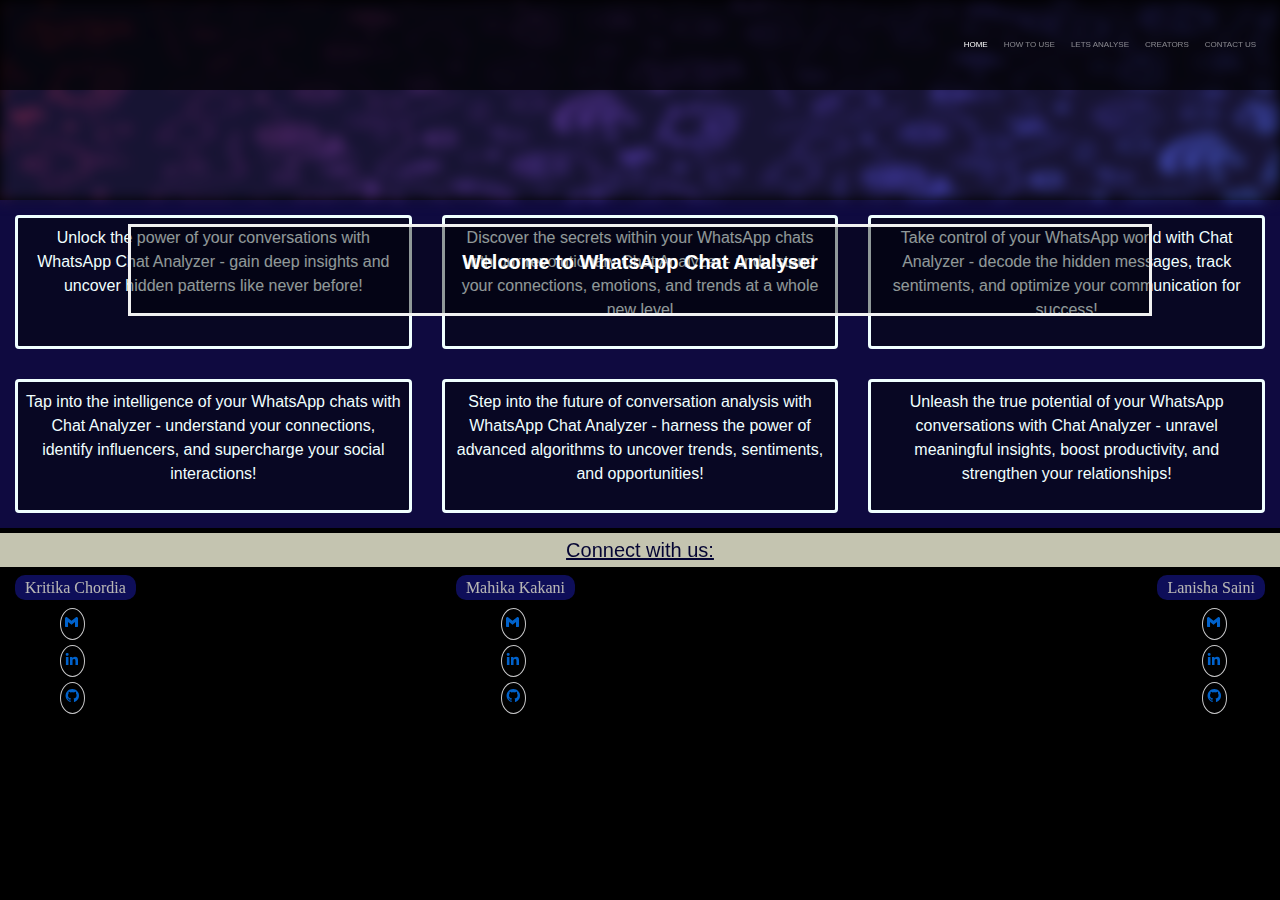
<file: index.html>
<!DOCTYPE html>
<html lang="en">
<head>
    <meta charset="UTF-8">
    <meta http-equiv="X-UA-Compatible" content="IE=edge">
    <meta name="viewport" content="width=device-width, initial-scale=1.0">
    <title>Homepage</title>
    <link rel="stylesheet" href="styles.css">
    <link rel="stylesheet" href="https://cdn.jsdelivr.net/npm/bootstrap@4.0.0/dist/css/bootstrap.min.css" integrity="sha384-Gn5384xqQ1aoWXA+058RXPxPg6fy4IWvTNh0E263XmFcJlSAwiGgFAW/dAiS6JXm" crossorigin="anonymous">
    <link href='https://unpkg.com/boxicons@2.1.4/css/boxicons.min.css' rel='stylesheet'>
    <style>
      body{
        background-color: black;
      }
      .student ul{
        margin: 0%;
      }
      .bg-img{
        max-height: 1920px;
        height: 200px;
        background-image: url("Assets/doodle.jpg");
        background-repeat: repeat;
        background-attachment: fixed;
        background-size: 100% 100%;
        filter: blur(7px);
        -webkit-filter: blur(7px);
      }
      .starter{
        background-color: rgb(0,0,0);
        background-color: rgba(0, 0, 0, 0.399);
        color: white;
        font-size: 20px;
        font-weight: bold;
        border: 3px solid #f1f1f1;
        position: absolute;
        top: 30%;
        left: 50%;
        transform: translate(-50%,-50%);
        z-index: 2;
        width: 80%;
        padding: 20px;
        text-align: center;
      }
      .starter:hover{
        background-color: white;
        color:rgb(19, 11, 62);
        font-size: 30px;
      }
      .intro{
        display: flex;
        background-color: rgb(15, 10, 64);
      }
      .card{
        border: 3px solid;
        margin: 15px;
        padding: 8px;
        width: 33.66%;
        text-align:center;
        color: azure;
        background-color: rgba(8, 7, 34, 0.987);
        font-family: 'Trebuchet MS', 'Lucida Sans Unicode', 'Lucida Grande', 'Lucida Sans', Arial, sans-serif;
      }
      .card:hover{
        background-color: cadetblue;
        color: black;
        font-weight:bold ;
        border: 5px solid black;
        border-radius: 15px;
      }
    </style>
</head>
<body>
    <nav id="navmain"  class="navbar fixed-top navbar-expand navbar-dark">
        <div class="collapse navbar-collapse" id="navbarNav">
          <ul class="nav navbar-nav ml-auto">
            <li class="nav-item active">
              <a class="nav-link" href="index.html">HOME<span class="sr-only">(current)</span></a>
            </li>
            <li class="nav-item">
              <a class="nav-link" href="How_to_use.html">HOW TO USE</a>
            </li>
            <li class="nav-item">
              <a class="nav-link" href="#">LETS ANALYSE</a>
            </li>
            <li class="nav-item">
              <a class="nav-link" href="Creators.html">CREATORS</a>
            </li>
            <li class="nav-item">
              <a class="nav-link" href="Contact_Us.html">CONTACT US</a>
            </li>
          </ul>
        </div>
  </nav>
  <div class="homebar" >
    <div class="bg-img"></div>
    <div class="starter">
      <p>Welcome to WhatsApp Chat Analyser</p>
    </div>
    <div class="intro">
      <div class="card">
        <p>Unlock the power of your conversations with WhatsApp Chat Analyzer - gain deep insights and uncover hidden patterns like never before!</p>
      </div>
      <div class="card">
        <p>Discover the secrets within your WhatsApp chats with our revolutionary Chat Analyzer - understand your connections, emotions, and trends at a whole new level</p>
      </div>
      <div class="card">
        <p>Take control of your WhatsApp world with Chat Analyzer - decode the hidden messages, track sentiments, and optimize your communication for success!</p>
      </div>
    </div>
    <div class="intro">
      <div class="card">
        <p>Tap into the intelligence of your WhatsApp chats with Chat Analyzer - understand your connections, identify influencers, and supercharge your social interactions!</p>
      </div>
      <div class="card">
        <p>Step into the future of conversation analysis with WhatsApp Chat Analyzer - harness the power of advanced algorithms to uncover trends, sentiments, and opportunities!</p>
      </div>
      <div class="card">
        <p>Unleash the true potential of your WhatsApp conversations with Chat Analyzer - unravel meaningful insights, boost productivity, and strengthen your relationships!</p>
      </div>
    </div>
  </div>
  <!--Footer-->
  <div class="footer">
    <div class="social-links">
      <h5 class="secnd-text">Connect with us:</h5>
      <div class="student" id="kritika" style="float: left; margin-left: 15px;">
        <h6>Kritika Chordia</h6>
        <ul class="social-media">
          <li><a href="mailto:19cse053@gweca.ac.in" target="_blank"><i class='bx bxl-gmail'></i></a></li>
          <li><a href="https://linkedin.com/in/kritika-chordia-1b6a5721a" target="_blank"><i class='bx bxl-linkedin'></i></a></li>
          <li><a href="https://github.com/Kritika-Chordia" target="_blank"><i class='bx bxl-github'></i></a></li>
        </ul>
      </div>
      <div class="student" id="mahika" style="margin-left: 25%;">
        <h6>Mahika Kakani</h6>
        <ul class="social-media">
          <li><a href="mailto:19cse057@gweca.ac.in" target="_blank"><i class='bx bxl-gmail'></i></a></li>
          <li><a href="https://www.linkedin.com/in/mahika-kakani-919a5621a" target="_blank"><i class='bx bxl-linkedin'></i></a></li>
          <li><a href="https://github.com/MahikaKakani" target="_blank"><i class='bx bxl-github'></i></a></li>
        </ul>
      </div>
      <div class="student" id="lanisha" style="float: right; margin-right: 15px;">
        <h6>Lanisha Saini</h6>
        <ul class="social-media">
          <li><a href="mailto:19cse054@gweca.ac.in" target="_blank"><i class='bx bxl-gmail'></i></a></li>
          <li><a href="https://www.linkedin.com/in/lanisha-saini-187733221" target="_blank"><i class='bx bxl-linkedin'></i></a></li>
          <li><a href="https://github.com/lanisaini" target="_blank"><i class='bx bxl-github' ></i></a></li>
        </ul>
      </div>
    </div>
  </div>

</body>
</html>
</file>
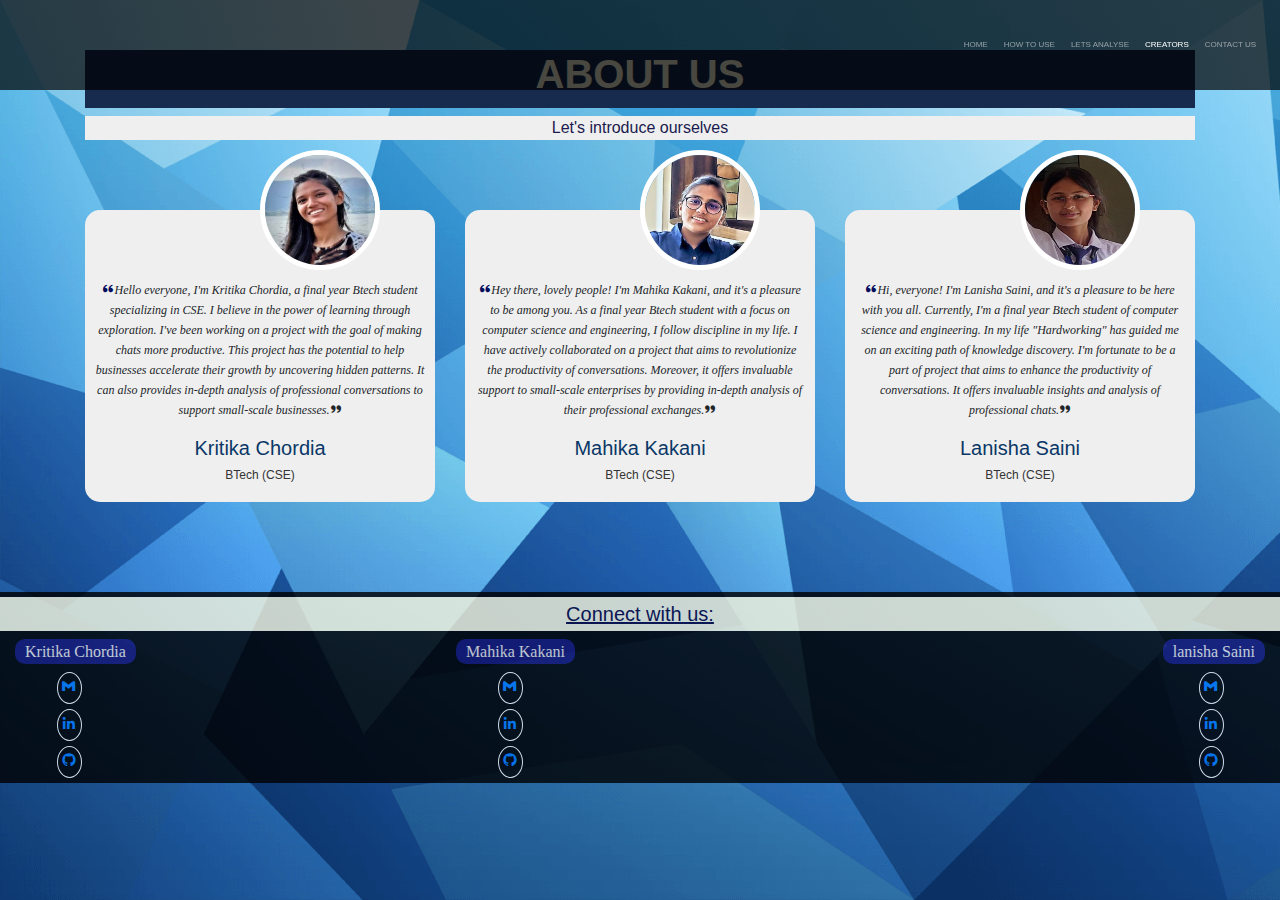
<file: Creators.html>
<!DOCTYPE html>
<html lang="en">
<head>
    <meta charset="UTF-8">
    <meta http-equiv="X-UA-Compatible" content="IE=edge">
    <meta name="viewport" content="width=device-width, initial-scale=1.0">
    <title>Creators</title>
    <link rel="stylesheet" href="styles.css">
    <link rel="stylesheet" href="https://cdn.jsdelivr.net/npm/bootstrap@4.0.0/dist/css/bootstrap.min.css" integrity="sha384-Gn5384xqQ1aoWXA+058RXPxPg6fy4IWvTNh0E263XmFcJlSAwiGgFAW/dAiS6JXm" crossorigin="anonymous">
    <link href='https://unpkg.com/boxicons@2.1.4/css/boxicons.min.css' rel='stylesheet'>
    <style>
      body{
        background-color: black;
        background-image: url("Assets/aboutus-page.png");
        background-size: cover;
        background-attachment: fixed;
      }
      .student ul{
        margin: 0%;
      } 
      .student ul li{
        margin-left: 35%;
      }
      *{
        margin: 0;
        padding: 0;
      }
      .aboutus{
        margin: 50px auto;
      }
      .aboutus h1{
        background-color: rgb(23, 43, 79);
        text-align: center;
        font-weight: bold;
        color: #f0f1d6;
        padding-bottom:10px;
        text-transform: uppercase;
      }
      .aboutus h1:hover{
        color: #060d5d;
        background-color: white;
        border: 5px solid rgb(9, 33, 84);
        border-radius: 10px;
      }
      .aboutus .row{
        margin-top:30px ;
      }
      .col-md-4{
        margin: 40px auto;
      }
      .profile{
        padding: 70px 10px 10px;
        background-color: #efefef;
        border-radius: 15px;
      }
      .profile img{
        top:-60px;
        position: absolute;
        left: calc(50% -60px);
        border: 5px solid white;
      }
      .user{
        width:120px ;
        height: 120px;
        border-radius: 50%;
      }
      .profile h3{
        font-size: 20px;
        margin-top: 15px;
        color: #0a3767;
      }
      span{
        font-size: 12px;
        color: #333;
      }
      .blockquote{
        font-size: 12px;
        line-height: 20px;
        font-style: italic;
        font-family:Georgia, 'Times New Roman', Times, serif;
      }
      .profile:hover{
        box-shadow: 0 0 15px 5px rgba(0,0,0,0.2);
        cursor: pointer;
        transition:0.5s ;
        border: 5px solid rgb(247, 242, 242);
        background-color:rgba(0,0, 0, 0.2);
        color: #efefef;
      }
      .bx.bxs-quote-alt-left{
        color: #060d5d;
      }
      .container p:hover{
        border: 3px solid #060d5d;
        border-radius: 5px;
      }
    </style>

  </head>
<body>
    <nav id="navmain"  class="navbar fixed-top navbar-expand navbar-dark">
        <div class="collapse navbar-collapse" id="navbarNav">
          <ul class="nav navbar-nav ml-auto">
            <li class="nav-item ">
              <a class="nav-link" href="index.html.html">HOME</a>
            </li>
            <li class="nav-item">
              <a class="nav-link" href="How_to_use.html">HOW TO USE</a>
            </li>
            <li class="nav-item">
              <a class="nav-link" href="#">LETS ANALYSE</a>
            </li>
            <li class="nav-item active">
              <a class="nav-link" href="Creators.html">CREATORS<span class="sr-only">(current)</span></a>
            </li>
            <li class="nav-item ">
              <a class="nav-link" href="Contact_Us.html">CONTACT US</a>
            </li>
          </ul>
        </div>
  </nav>
    <!--AboutUs-->
    <section class="aboutus">
      <div class="container">
        <h1>About Us</h1>
        <p style="font-family: 'Gill Sans', 'Gill Sans MT', Calibri, 'Trebuchet MS', sans-serif; color: rgb(26, 26, 78); background-color: #efefef;" class="text-center">Let's introduce ourselves</p>
        <div class="row">
          <div class="col-md-4 text-center">
            <div class="profile">
              <img src="Assets/Kritika Chordia.jpg" class="user" alt="kritikachordia">
              <p class="blockquote"><i class='bx bxs-quote-alt-left'></i>Hello everyone, I'm Kritika Chordia, a final year Btech student specializing in CSE. I believe in the power of learning through exploration. I've been working on a project with the goal of making chats more productive. This project has the potential to help businesses accelerate their growth by uncovering hidden patterns. It can also provides in-depth analysis of professional conversations to support small-scale businesses.<i class='bx bxs-quote-alt-right' ></i></p>
              <h3>Kritika Chordia <br><span> BTech (CSE)</span></h3>
            </div>
          </div>
          <div class="col-md-4 text-center">
            <div class="profile">
              <img src="Assets/Mahika Kakani.jpeg" class="user" alt="mahika">
              <p class="blockquote"><i class='bx bxs-quote-alt-left'></i>Hey there, lovely people! I'm Mahika Kakani, and it's a pleasure to be among you. As a final year Btech student with a focus on computer science and engineering, I follow discipline in my life. I have actively collaborated on a project that aims to revolutionize the productivity of conversations. Moreover, it offers invaluable support to small-scale enterprises by providing in-depth analysis of their professional exchanges.<i class='bx bxs-quote-alt-right' ></i></p>
              <h3>Mahika Kakani <br><span> BTech (CSE)</span></h3>
            </div>
          </div>
          <div class="col-md-4 text-center">
            <div class="profile">
              <img src="Assets/Lanisha.jpeg" class="user" alt="lanisha">
              <p class="blockquote"><i class='bx bxs-quote-alt-left'></i>Hi, everyone! I'm Lanisha Saini, and it's a pleasure to be here with you all. Currently, I'm a final year Btech student of computer science and engineering. In my life "Hardworking" has guided me on an exciting path of knowledge discovery. I'm fortunate to be a part of project that aims to enhance the productivity of conversations. It offers invaluable insights and analysis of professional chats.<i class='bx bxs-quote-alt-right' ></i></p>
              <h3>Lanisha Saini <br><span> BTech (CSE)</span></h3>
            </div>
          </div>
        </div>
      </div>
    </section>

    <!--Footer-->
    <div class="footer">
      <div class="social-links">
        <h5 class="secnd-text">Connect with us:</h5>
        <div class="student" id="kritika" style="float: left; margin-left: 15px;">
          <h6>Kritika Chordia</h6>
          <ul class="social-media">
            <li><a href="mailto:19cse053@gweca.ac.in" target="_blank"><i class='bx bxl-gmail'></i></a></li>
            <li><a href="https://linkedin.com/in/kritika-chordia-1b6a5721a" target="_blank"><i class='bx bxl-linkedin'></i></a></li>
            <li><a href="https://github.com/Kritika-Chordia" target="_blank"><i class='bx bxl-github'></i></a></li>
          </ul>
        </div>
        <div class="student" id="mahika" style="margin-left: 25%;">
          <h6>Mahika Kakani</h6>
          <ul class="social-media">
            <li><a href="mailto:19cse057@gweca.ac.in" target="_blank"><i class='bx bxl-gmail'></i></a></li>
            <li><a href="https://www.linkedin.com/in/mahika-kakani-919a5621a" target="_blank"><i class='bx bxl-linkedin'></i></a></li>
            <li><a href="https://github.com/MahikaKakani" target="_blank"><i class='bx bxl-github'></i></a></li>
          </ul>
        </div>
        <div class="student" id="lanisha" style="float: right; margin-right: 15px;">
          <h6>lanisha Saini</h6>
          <ul class="social-media">
            <li><a href="mailto:19cse054@gweca.ac.in" target="_blank"><i class='bx bxl-gmail'></i></a></li>
            <li><a href="https://www.linkedin.com/in/lanisha-saini-187733221" target="_blank"><i class='bx bxl-linkedin'></i></a></li>
            <li><a href="https://github.com/lanisaini" target="_blank"><i class='bx bxl-github' ></i></a></li>
          </ul>
        </div>
      </div>
    </div>
</body>
</html>
</file>
<file: styles.css>
/*navbar*/
@import url('https://fonts.googleapis.com/css2?family=Poppins');


#navmain{

    background-color: rgba(0, 0, 0, 0.703);
    height: 10%;
    font-size: 8px;
    margin-bottom: 40px;
}
#navbarNav ul{
    list-style:none;
    padding:0;
    margin:0;
    float:right;
}

#navbarNav li a:hover{
    background:#68dc57;
    font-size:12px;
    font-weight: 700;
    color: #010101d9;
    border-radius:10px;
    border: white solid;
    
}

/*footer*/
.footer{
    width: 100%;
    background-color: black;
    opacity: 0.8;
    bottom: 0%;
    margin: 0% auto;
  }
  .social-links{
    display:block;
  }
  .student{
    display: inline-block;
  }
  .student ul li{
    border: rgb(250, 250, 252) solid 1.5px;
    border-radius: 60%;
    width: 25px;
    padding: 3px;
    margin: 5px;
  }
  .student ul{
    margin-left: 35%;
  }
  .secnd-text{
    text-decoration: underline;
    border-top: black solid 5px;
    text-align: center;
    background-color: rgb(245, 245, 220);
    color:rgb(7, 7, 65);
    padding: 5px;
    top:0%;
  }
  .secnd-text:hover{
    background-color: #eeee0c;
    color: black;
    font-weight: bold;
  }
  .social-media{
    list-style-type: none;
    display:flexbox;
  }
  .social-media i{
    transition: .3s;
  }
  .social-media :hover{
    background-color:rgb(221, 226, 231) ;
  }
  .student h6{
    background-color: rgb(18, 18, 112);
    color: rgb(230, 228, 225);
    padding: 3px 10px 3px 10px;
    border-radius: 10px;
    font-family: Georgia, 'Times New Roman', Times, serif;
  }
  .student h6:hover{
    border: rgb(32, 207, 216) solid 2px;
  }
  .fullpage{
    width: 100%;
  }
</file>
